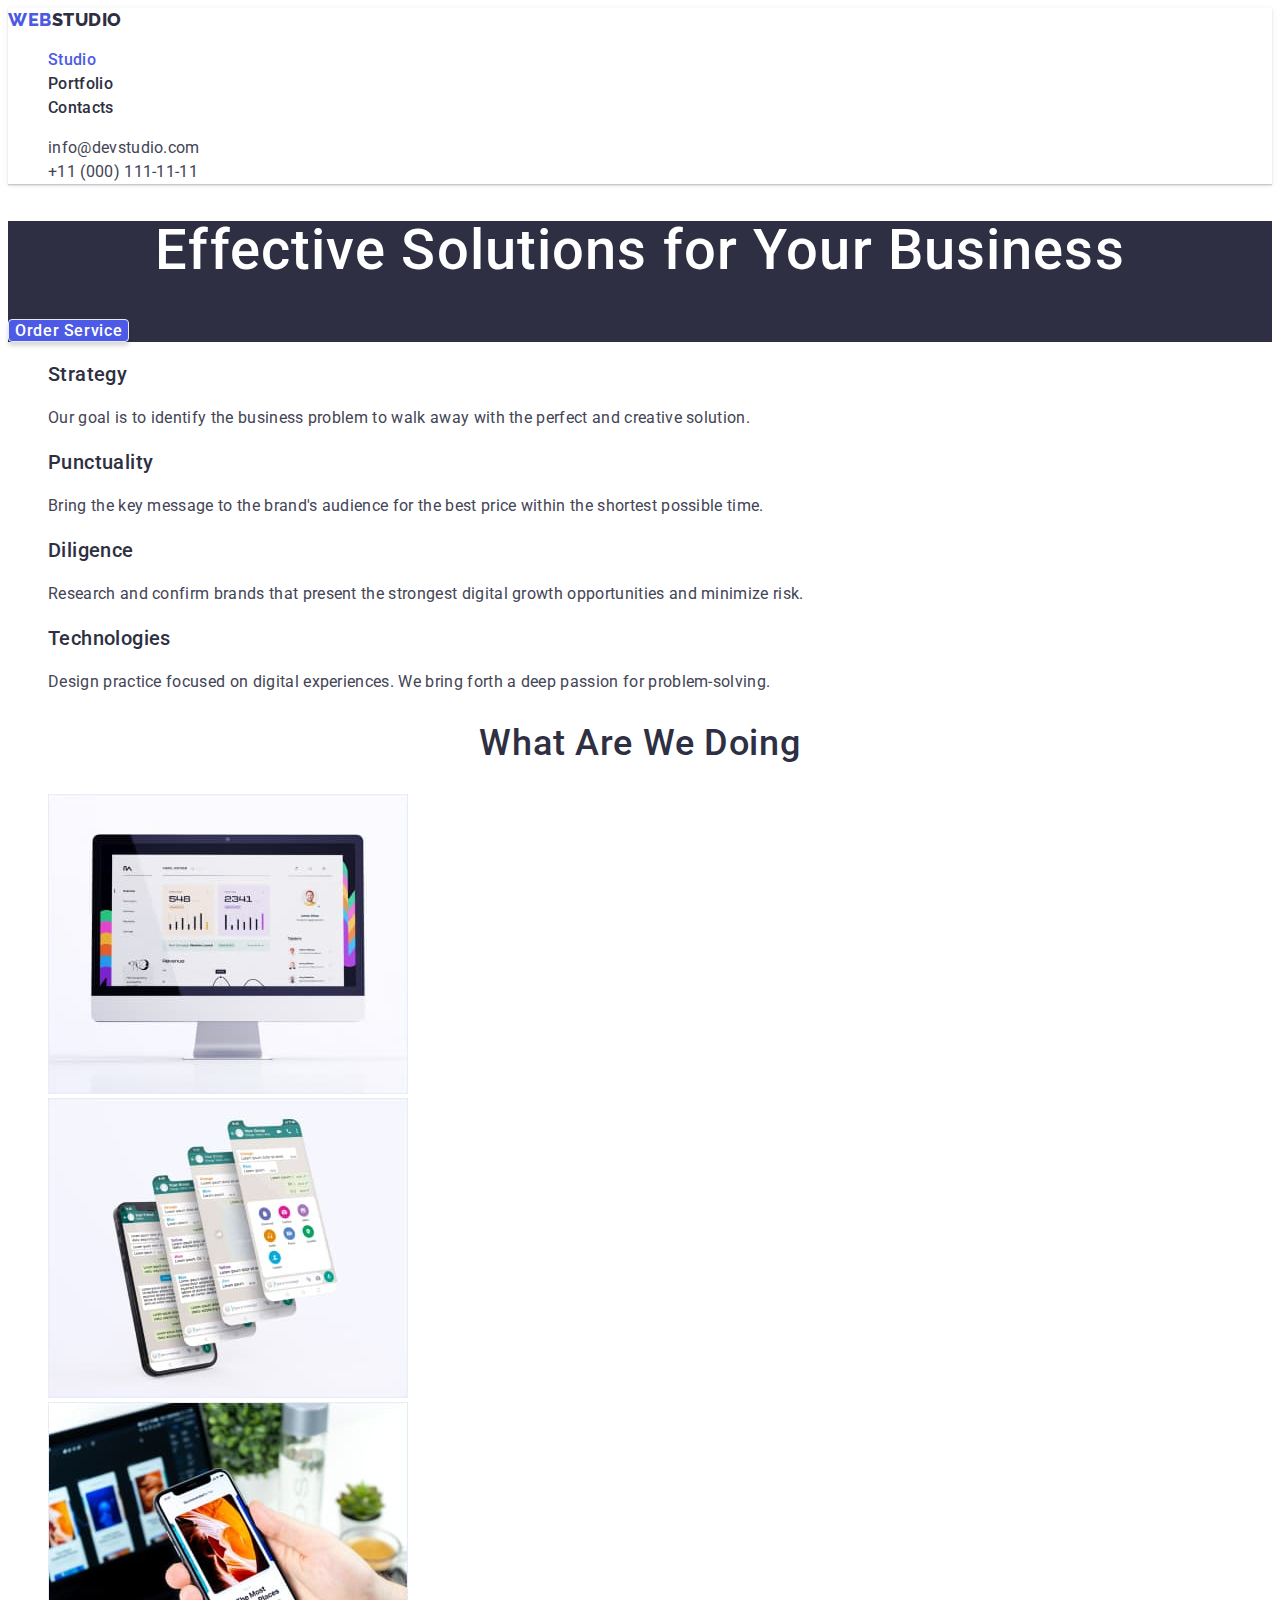
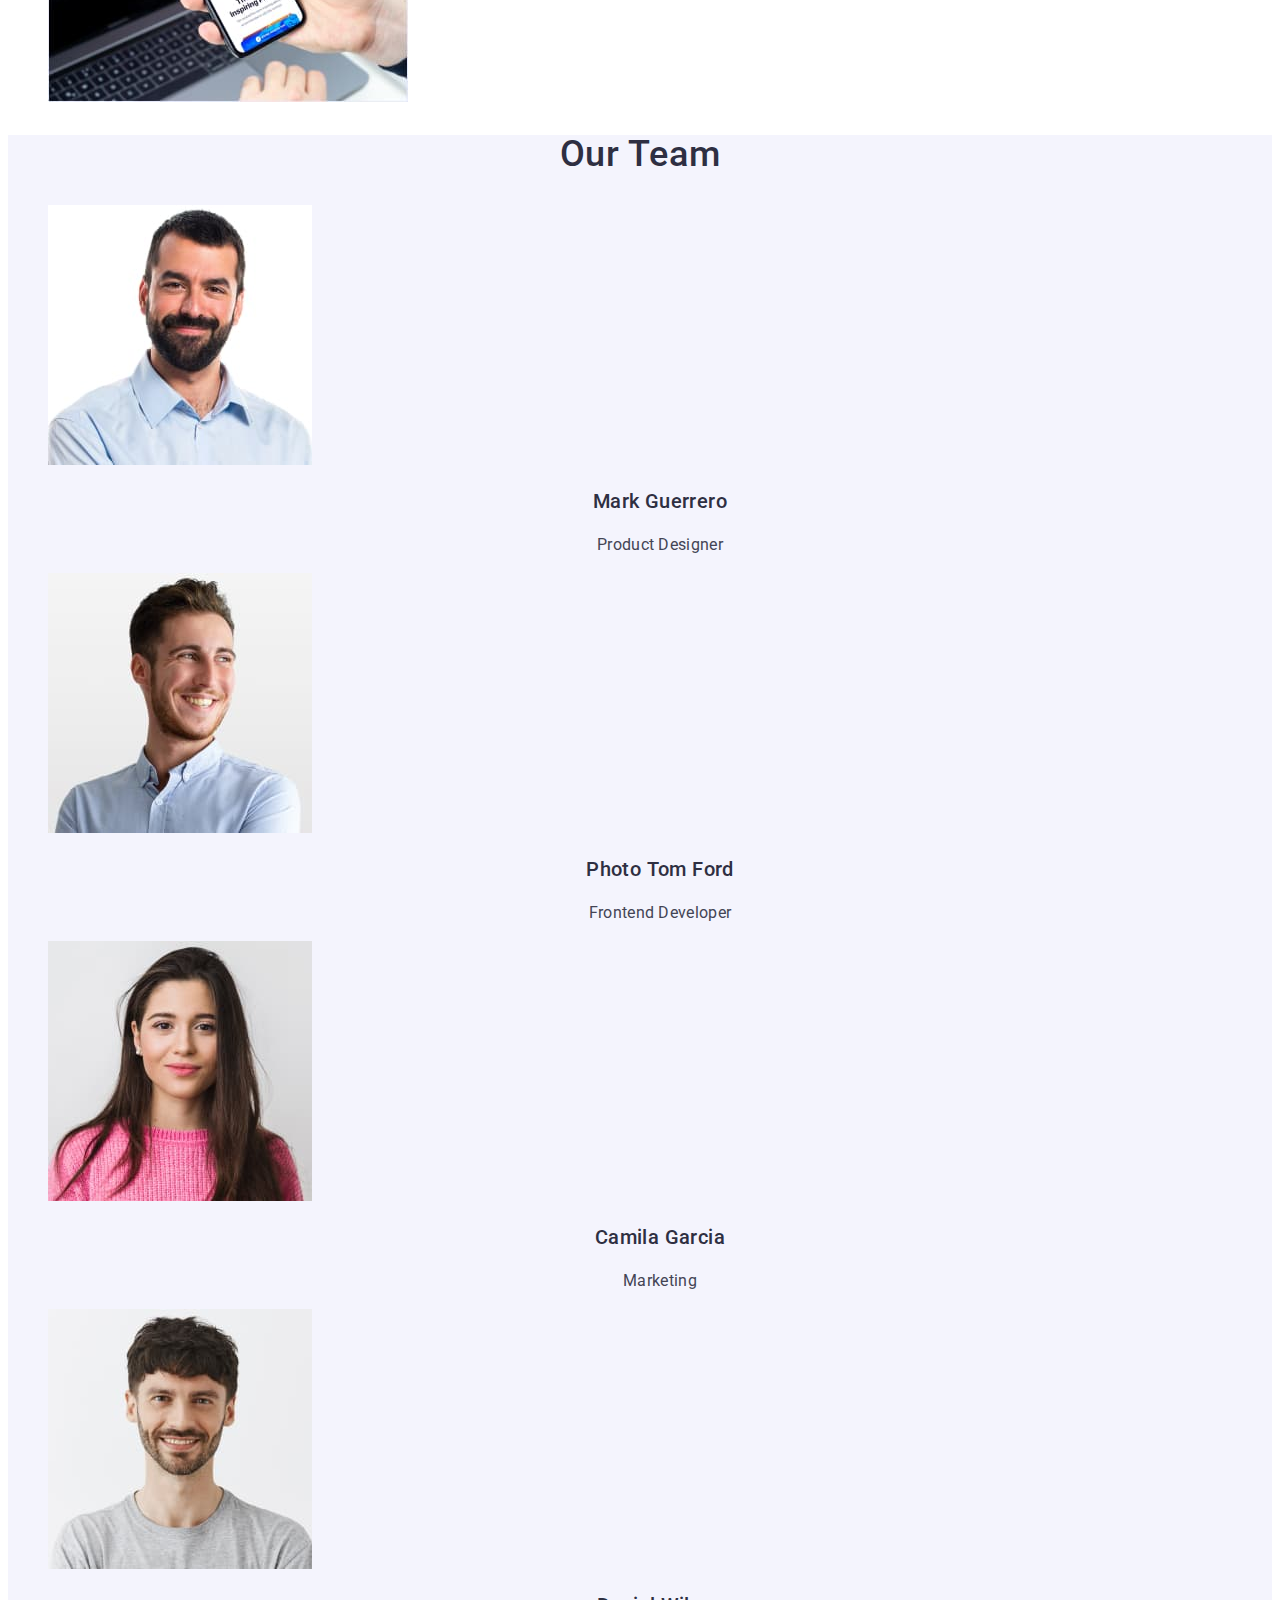
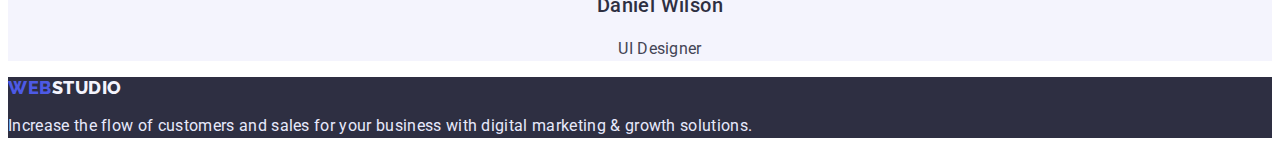
<file: index.html>
<!DOCTYPE html>
<html lang="en">

<head>
    <meta charset="UTF-8">
    <meta http-equiv="X-UA-Compatible" content="IE=edge">
    <meta name="viewport" content="width=device-width, initial-scale=1.0">
    <link rel="stylesheet" href="./css/style.css">
    <link rel="preconnect" href="https://fonts.googleapis.com">
    <link rel="preconnect" href="https://fonts.gstatic.com" crossorigin>
    <link href="https://fonts.googleapis.com/css2?family=Raleway:wght@700&family=Roboto:wght@400;500;700&display=swap"
        rel="stylesheet">
    <title>Main Page</title>
</head>

<body>
    <header class="header">
        <a class="logo link" href="./index.html"><span class="logo-span">Web</span>Studio</a>
        <nav class="navigation">
            <ul class="list">
                <li class="item "><a class="link current" href="./index.html">Studio</a>
                </li>
                <li class="item"><a class="link" href="./portfolio.html">Portfolio</a></li>
                <li class="item"><a class="link" href="#">Contacts</a></li>
            </ul>
        </nav>
        <ul class="contacts list">
            <li class="item"><a class="email link" href="mailto:info@devstudio.com">info@devstudio.com</a></li>
            <li class="item"><a class="tel link" href="tel:+110001111111">+11 (000)
                    111-11-11</a></li>
        </ul>
    </header>

    <main class="main">
        <section class="hero">
            <h1 class="title">Effective Solutions for Your Business</h1>
            <button class="btn" type="button">Order Service</button>
        </section>
        <section class="preference">
            <h2 class="visually-hidden">Preference</h2>
            <ul class="list">
                <li class="item link">
                    <h3 class="title">Strategy</h3>
                    <p class="text">Our goal is to identify the business problem to walk away
                        with the perfect and creative solution.
                    </p>
                </li>
                <li class="item link">
                    <h3 class="title">Punctuality</h3>
                    <p class="text">Bring the key message to the brand's audience for the best
                        price within the shortest possible
                        time.</p>
                </li>
                <li class="item link">
                    <h3 class="title">Diligence</h3>
                    <p class="text">Research and confirm brands that present the strongest
                        digital growth opportunities and minimize
                        risk.</p>
                </li>
                <li class="item link">
                    <h3 class="title">Technologies</h3>
                    <p class="text">Design practice focused on digital experiences. We bring
                        forth a deep passion for
                        problem-solving.</p>
                </li>
            </ul>
        </section>
        <section class="doing">
            <h2 class="title">What are we doing</h2>
            <ul class="list">
                <li class="item link"><img class="image" src="./images/monitor.jpg" alt="Monitor" width="360"></li>
                <li class="item link"><img class="image" src="./images/mobile.jpg" alt="Mobile phone" width="360"></li>
                <li class="item link"><img class="image" src="./images/mobile_phone_in_hand.jpg"
                        alt="Mobile phone in hand" width="360"></li>
            </ul>
        </section>
        <section class="team">
            <h2 class="title">Our Team</h2>
            <ul class="list">
                <li class="item link">
                    <img class="photo" src="./images/photo_mark_guerrero.jpg" alt="Photo Mark Guerrero" width="264">
                    <h3 class="title">Mark Guerrero</h3>
                    <p class="text">Product Designer</p>
                </li>
                <li class="item link">
                    <img class="photo" src="./images/photo_tom_ford.jpg" alt="Photo Tom Ford" width="264">
                    <h3 class="title">Photo Tom Ford</h3>
                    <p class="text">Frontend Developer</p>
                </li>
                <li class="item link">
                    <img class="photo" src="./images/photo_camila_garcia.jpg" alt="Photo Camila Garcia" width="264">
                    <h3 class="title">Camila Garcia</h3>
                    <p class="text">Marketing</p>
                </li>
                <li class="item link">
                    <img class="photo" src="./images/photo_daniel_wilson.jpg" alt="Photo Daniel Wilson" width="264">
                    <h3 class="title">Daniel Wilson</h3>
                    <p class="text">UI Designer</p>
                </li>
            </ul>
        </section>
    </main>

    <footer class="footer">
        <a class="logo link" href="./index.html"><span class="logo-span">Web</span>Studio</a>
        <p class="text">Increase the flow of customers and sales for your business with digital
            marketing & growth solutions.</p>
    </footer>
</body>

</html>
</file>
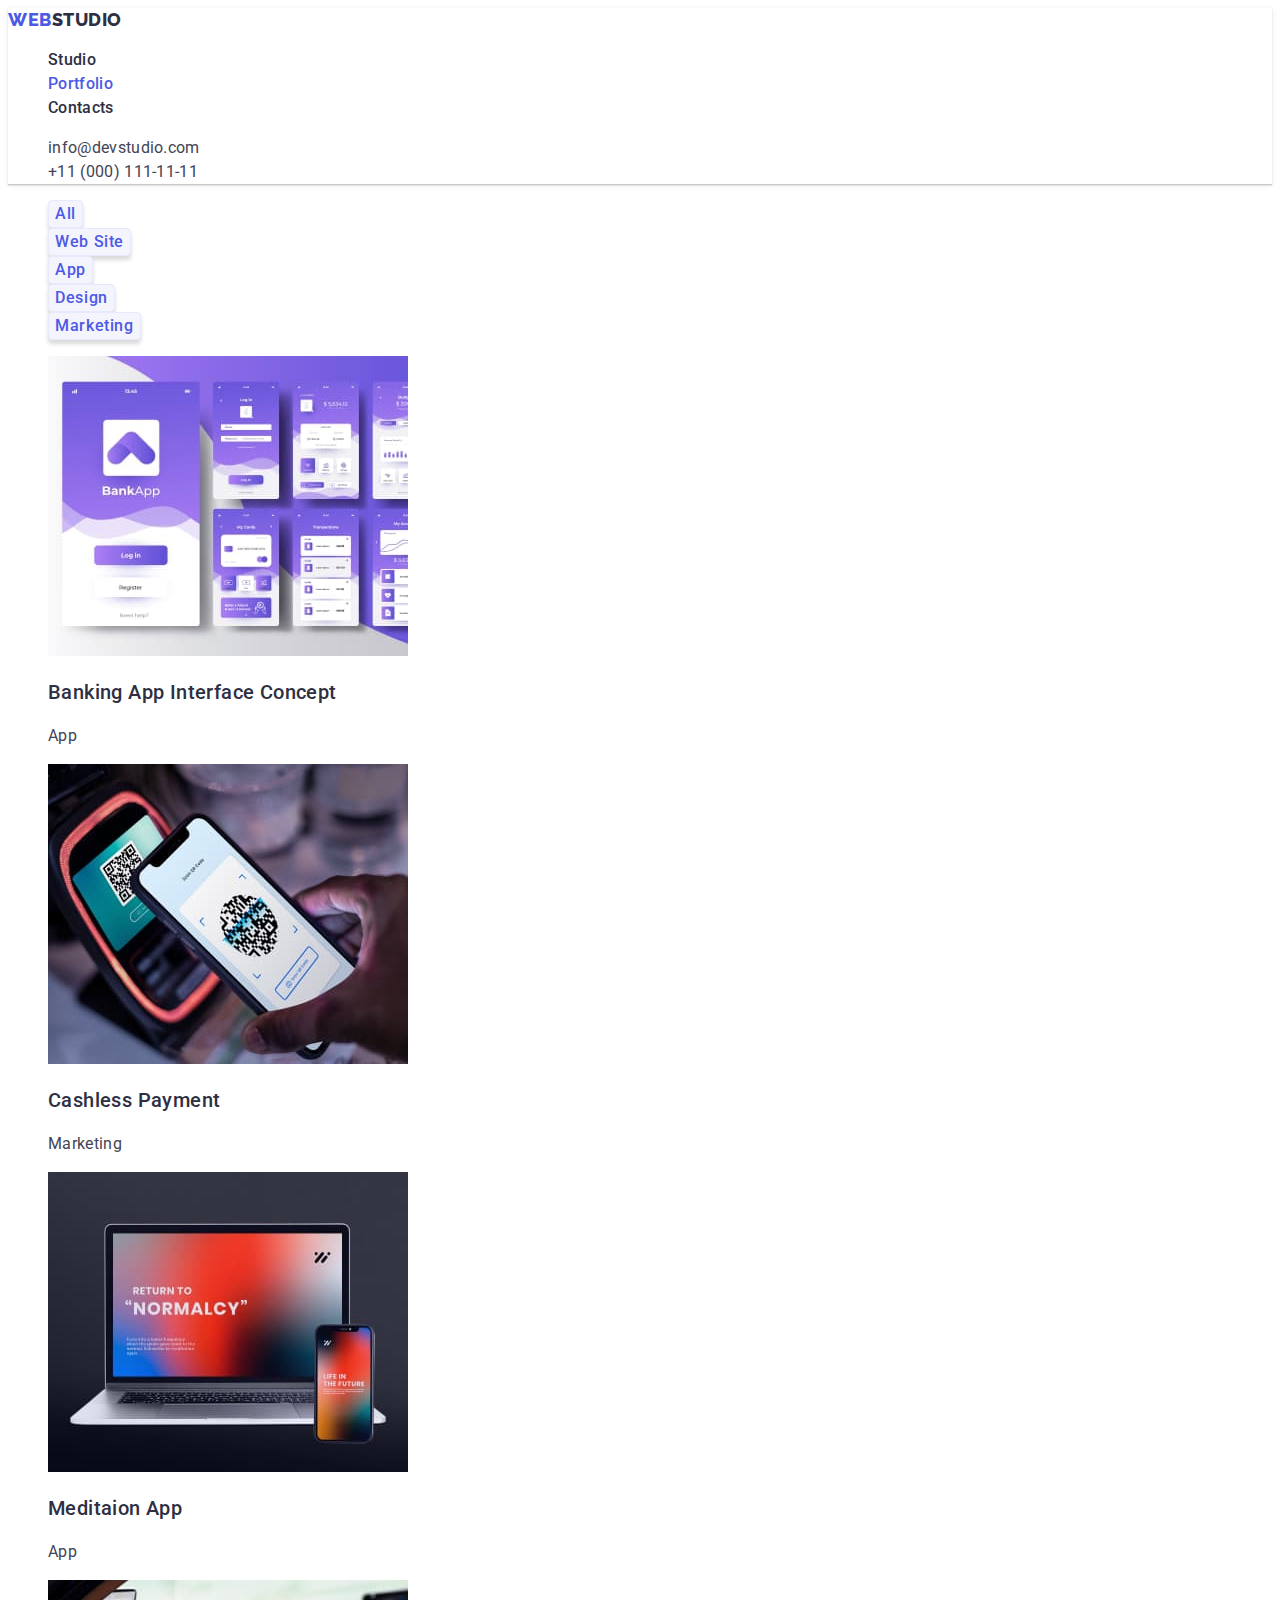
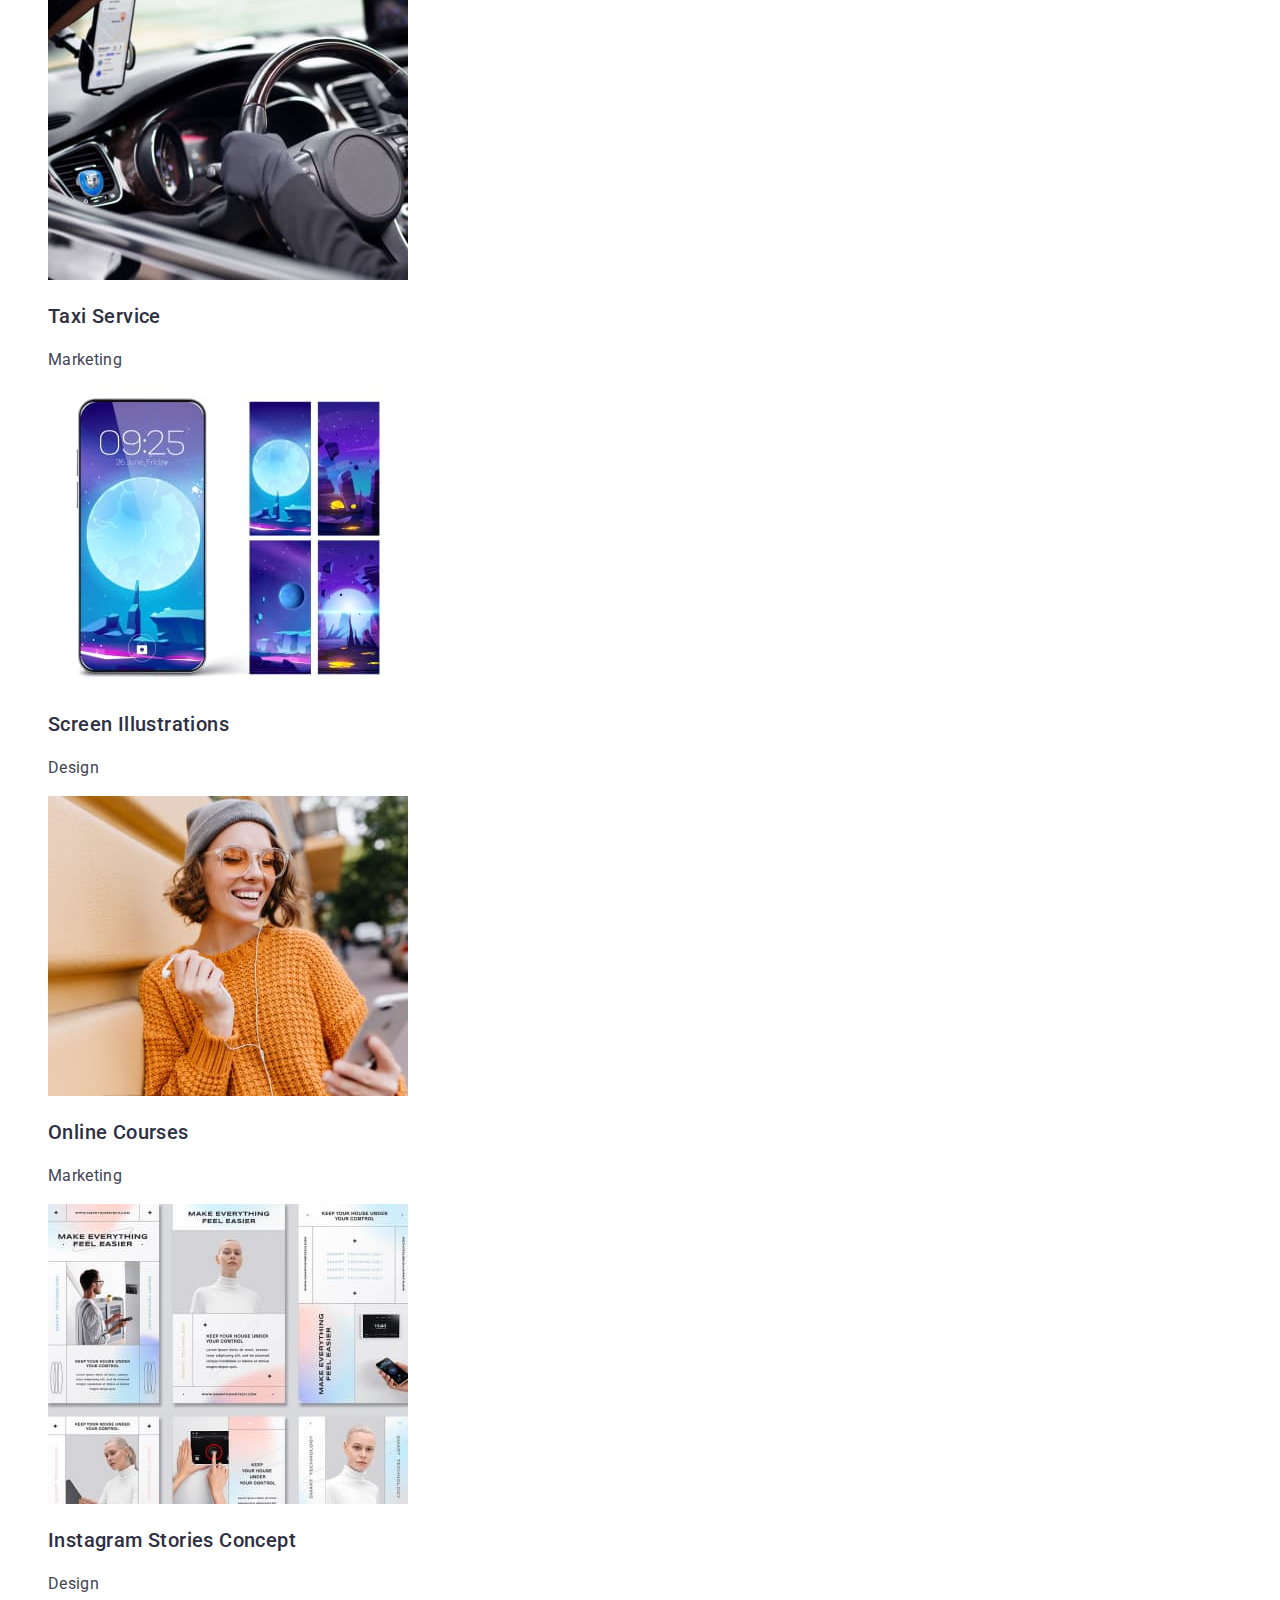
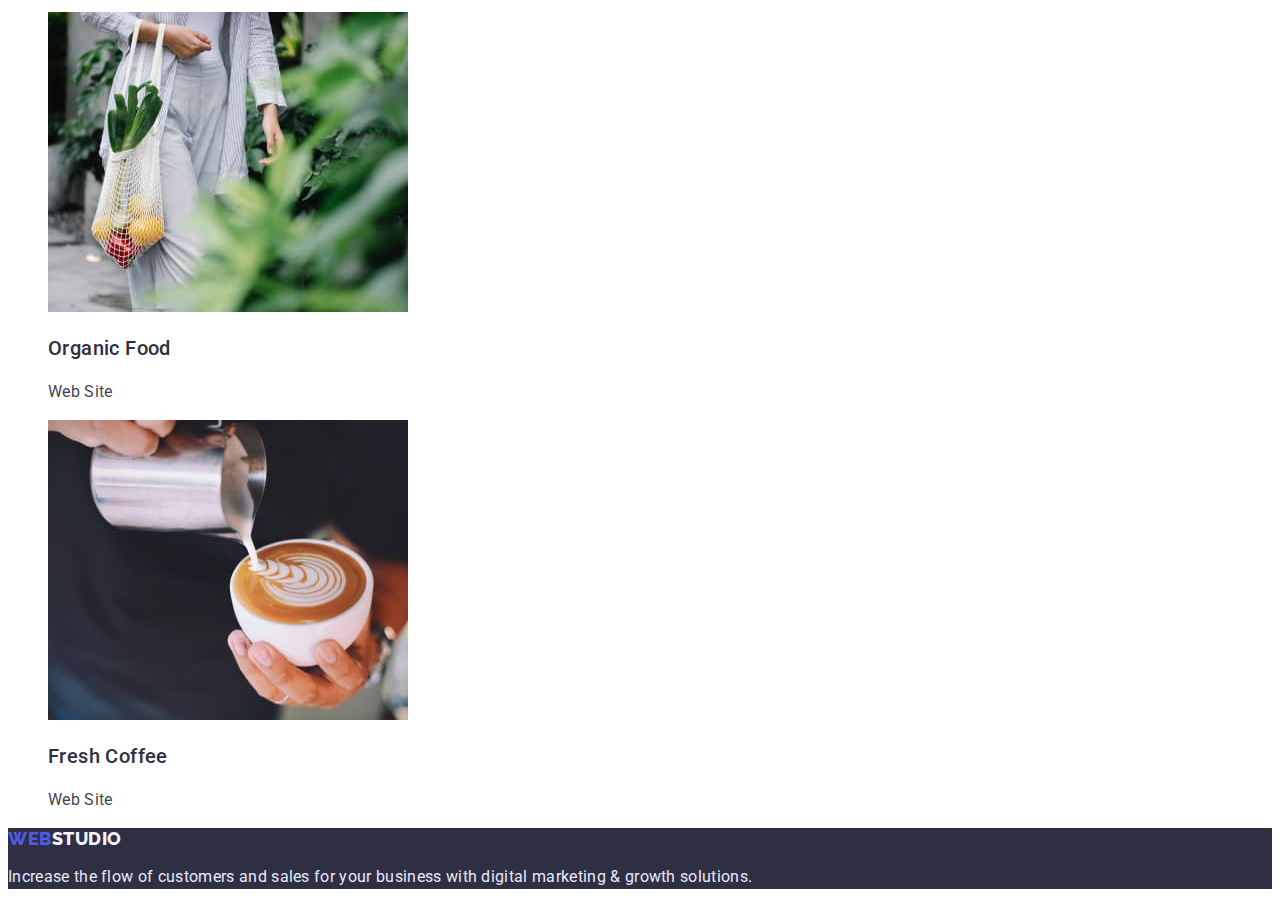
<file: portfolio.html>
<!DOCTYPE html>
<html lang="en">

<head>
    <meta charset="UTF-8">
    <meta http-equiv="X-UA-Compatible" content="IE=edge">
    <meta name="viewport" content="width=device-width, initial-scale=1.0">
    <link rel="stylesheet" href="./css/style.css">
    <link rel="preconnect" href="https://fonts.googleapis.com">
    <link rel="preconnect" href="https://fonts.gstatic.com" crossorigin>
    <link href="https://fonts.googleapis.com/css2?family=Raleway:wght@700&family=Roboto:wght@400;500;700&display=swap"
        rel="stylesheet">
    <title>Portfolio</title>
</head>

<body>
    <header class="header">
        <a class="logo link" href="./index.html"><span class="logo-span">Web</span>Studio</a>
        <nav class="navigation">
            <ul class="list">
                <li class="item"><a class="link" href="./index.html">Studio</a>
                </li>
                <li class="item "><a href="./portfolio.html" class="link current">Portfolio</a></li>
                <li class="item"><a class="link" href="#">Contacts</a></li>
            </ul>
        </nav>
        <ul class="contacts list">
            <li class="item"><a class="email link" href="mailto:info@devstudio.com">info@devstudio.com</a></li>
            <li class="item"><a class="tel link" href="tel:+110001111111">+11 (000)
                    111-11-11</a></li>
        </ul>
    </header>
    <main class="portfolio">
        <section class="gallery">
            <h1 class="visually-hidden">Gallery</h1>
            <ul class="list">
                <li class="item link"><button class="btn" type="button">All</button></li>
                <li class="item link"><button class="btn" type="button">Web Site</button>
                </li>
                <li class="item link"><button class="btn" type="button">App</button></li>
                <li class="item link"><button class="btn" type="button">Design</button>
                </li>
                <li class="item link"><button class="btn" type="button">Marketing</button>
                </li>
            </ul>
            <h2 class="visually-hidden">Our project</h2>
            <ul class="list">
                <li class="item link">
                    <img class="image" src="./images/portfolio/app_img_1.jpg" alt="Dising app" width="360">
                    <h3 class="title">Banking App Interface Concept</h3>
                    <p class="text">App</p>
                </li>
                <li class="item link">
                    <img class="image" src="./images/portfolio/marketing_img_1.jpg" alt="Blue background" width="360">
                    <h3 class="title">Cashless Payment</h3>
                    <p class="text">Marketing</p>
                </li>
                <li class="item link">
                    <img class="image" src="./images/portfolio/app_img_2.jpg" alt="Noutbook and phone" width="360">
                    <h3 class="title">Meditaion App</h3>
                    <p class="text">App</p>
                </li>
                <li class="item link">
                    <img class="image" src="./images/portfolio/marketing_img_2.jpg" alt="Behind the wheel" width="360">
                    <h3 class="title">Taxi Service</h3>
                    <p class="text">Marketing</p>
                </li>
                <li class="item link">
                    <img class="image" src="./images/portfolio/desing_img_1.jpg" alt="Desing for phone Blue moon"
                        width="360">
                    <h3 class="title">Screen Illustrations</h3>
                    <p class="text">Design</p>
                </li>
                <li class="item link">
                    <img class="image" src="./images/portfolio/marketing_img_3.jpg" alt="Girl" width="360">
                    <h3 class="title">Online Courses</h3>
                    <p class="text">Marketing</p>
                </li>
                <li class="item link">
                    <img class="image" src="./images/portfolio/desing_img_2.jpg" alt="Scrins mobile app" width="360">
                    <h3 class="title">Instagram Stories Concept</h3>
                    <p class="text">Design</p>
                </li>
                <li class="item link">
                    <img class="image" src="./images/portfolio/web_site_img_1.jpg" alt="Bag of fruit" width="360">
                    <h3 class="title">Organic Food</h3>
                    <p class="text">Web Site</p>
                </li>
                <li class="item link">
                    <img class="image" src="./images/portfolio/web_site_img_2.jpg" alt="Designer coffee" width="360">
                    <h3 class="title">Fresh Coffee</h3>
                    <p class="text">Web Site</p>
                </li>
            </ul>
        </section>
    </main>

    <footer class="footer">
        <a class="logo link" href="./index.html"><span class="logo-span">Web</span>Studio</a>
        <p class="text">Increase the flow of customers and sales for your business with digital
            marketing & growth solutions.</p>
    </footer>
</body>

</html>
</file>
<file: css/style.css>
:root {
  --font-family-logo: "Raleway", sans-serif;
  --font-weight-roboto-500: 500;
  --font-weight-roboto-700: 700;
  --color-style-logo: #4d5ae5;
  --color-title: #2e2f42;
  --color-text: #434455;
  --color-btn-defult: #4d5ae5;
  --color-btn-active: #404bbf;
  --color-light: #f4f4fd;
  --color-accent: #e7e9fc;
  --color-white: #ffffff;
}

.visually-hidden {
  position: absolute;
  width: 1px;
  height: 1px;
  margin: -1px;
  border: 0;
  padding: 0;
  white-space: nowrap;
  clip-path: inset(100%);
  clip: rect(0 0 0 0);
  overflow: hidden;
}

body {
  font-family: "Roboto", sans-serif;
  color: var(--color-text);
  background-color: var(--color-white);
}

.list {
  list-style-type: none;
}

.link {
  text-decoration: none;
}

/*------------HEADER------------------*/
.header {
  background: var(--color-white);
  box-shadow: 0px 2px 1px rgba(46, 47, 66, 0.08),
    0px 1px 1px rgba(46, 47, 66, 0.16), 0px 1px 6px rgba(46, 47, 66, 0.08);
}

.header .logo,
.footer .logo {
  font-family: var(--font-family-logo);
  font-weight: 800;
  font-size: 18px;
  line-height: 1.33;
  display: flex;
  align-items: center;
  letter-spacing: 0.03em;
  text-transform: uppercase;
  color: var(--color-title);
}

.logo-span {
  color: var(--color-style-logo);  
}

.navigation .link {
  font-weight: var(--font-weight-roboto-500);
  font-size: 16px;
  line-height: 1.5;
  letter-spacing: 0.02em;
  color: var(--color-title);
}

.contacts .email,
.contacts .tel {
  font-size: 16px;
  line-height: 1.5;
  letter-spacing: 0.02em;
  color: var(--color-text);
}

.navigation .link:hover,
.contacts .email:hover,
.contacts .tel:hover,
.navigation .link:focus,
.link.current,
.contacts .email:focus,
.contacts .tel:focus, 
.navigation .link:active,
.contacts .email:active,
.contacts .tel:active {
  color: var(--color-btn-defult);
}

/*------------MAIN PAGE------------------*/

/*------------HERO------------------*/
.hero {
  background-color: var(--color-title);
}

.hero .title {
  font-weight: var(--font-weight-roboto-500);
  font-size: 56px;
  line-height: 1.07;
  text-align: center;
  letter-spacing: 0.02em;
  color: var(--color-white);
}

.hero .btn {
  font-family: inherit;
  background-color: var(--color-btn-defult);
  box-shadow: 0px 4px 4px rgba(0, 0, 0, 0.15);
  border-radius: 4px;
  font-weight: var(--font-weight-roboto-500);
  font-size: 16px;
  line-height: 1.19;
  display: flex;
  align-items: center;
  letter-spacing: 0.04em;
  color: var(--color-white);
  cursor: pointer;
}

.hero .btn:active {
  background-color: var(--color-btn-active);
}
/*------------PREFERENCE------------------*/
/*------------WHAT ARE WE GOING------------------*/
.preference .title,
.doing .title,
.team .title {
  font-weight: var(--font-weight-roboto-500);
  font-size: 36px;
  line-height: 1.11;
  text-align: center;
  letter-spacing: 0.02em;
  text-transform: capitalize;
  color: var(--color-title);
}
.list .title {
  font-weight: var(--font-weight-roboto-500);
  font-size: 20px;
  line-height: 1.2;
  letter-spacing: 0.02em;
  color: var(--color-title);
  text-align: left;
}
.text {
  font-size: 16px;
  line-height: 1.5;
  letter-spacing: 0.02em;
  color: var(--color-text);
}
/*------------OUR TEAM------------------*/
.team {
  background: var(--color-light);
}
.team .title{
  text-align: center;
}

.team .text {
  text-align: center;
}

.footer {
  background-color: var(--color-title);
}

.footer .logo {
  line-height: 1.17;  
  color: var(--color-light);
}

.footer .text {
  color: var(--color-accent);
}

/*------------PORTFOLIO------------------*/
.btn {
  font-family: inherit;
  background-color: var(--color-light);
  border: 1px solid var(--color-accent);
  border-radius: 4px;
  font-weight: var(--font-weight-roboto-500);
  box-shadow: 0px 4px 4px rgba(0, 0, 0, 0.15);
  font-size: 16px;
  line-height: 1.5;
  display: flex;
  align-items: center;
  text-align: center;
  letter-spacing: 0.04em;
  color: var(--color-btn-defult);
  cursor: pointer;
}
.btn:hover,
.btn.tel:focus {
  background-color: var(--color-btn-defult);
  box-shadow: 0px 3px 1px rgba(0, 0, 0, 0.1), 0px 2px 1px rgba(0, 0, 0, 0.08),
    0px 2px 2px rgba(0, 0, 0, 0.12);
  color: var(--color-white);
  border-color: var(--color-btn-defult);
}

.btn:active {
  background-color: var(--color-btn-active);
  color: var(--color-white);
}

/*--------GALLERY---------*/
</file>
